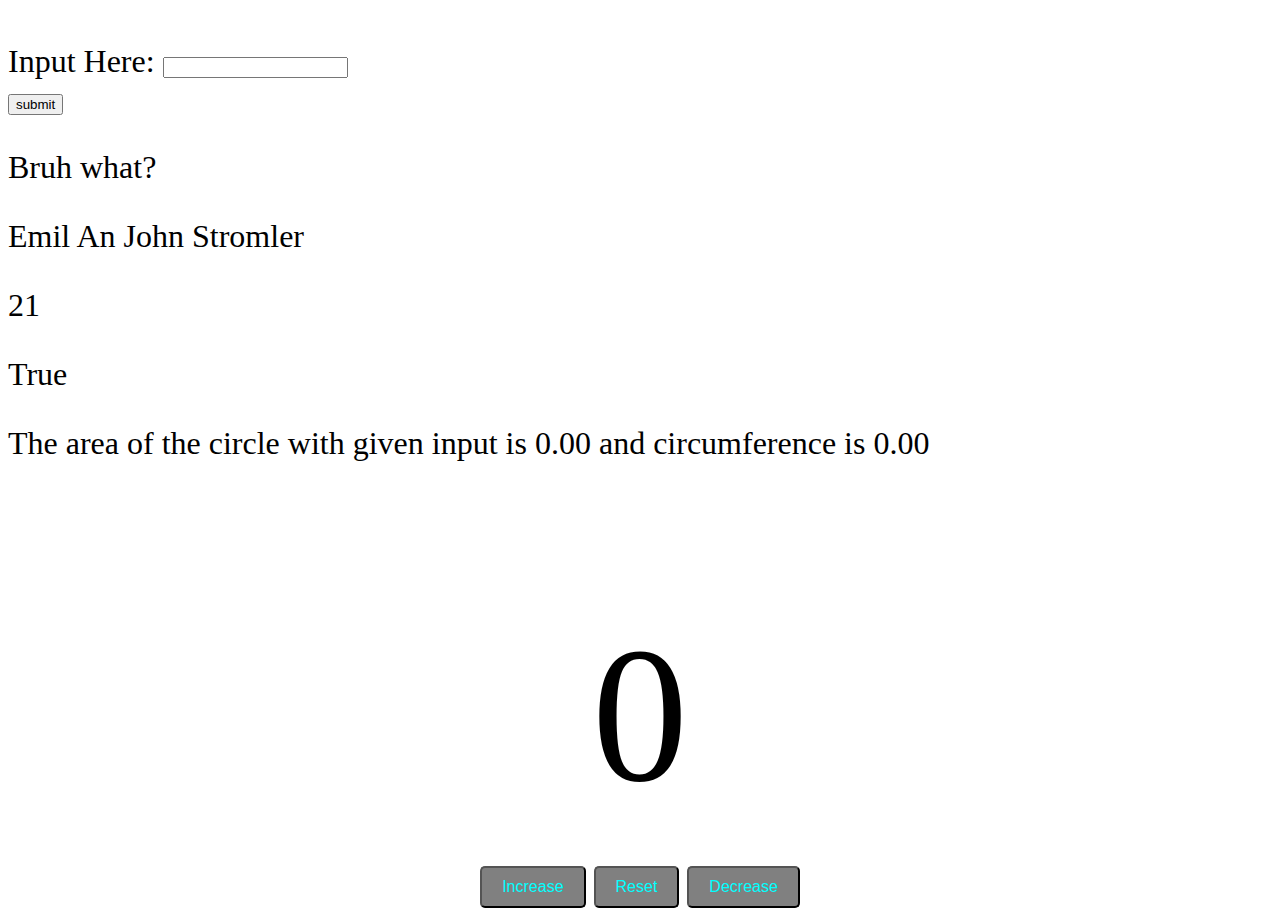
<file: Basic/index.html>
<!DOCTYPE html>
<html lang="en">
<head>
    <meta charset="UTF-8">
    <meta name="viewport" content="width=device-width, initial-scale=1.0">
    <title>My Website</title>
    <link rel="stylesheet" href="style.css">
</head>
<body>
    <h1 id="Header1"></h1>
    <label>Input Here:</label>
    <input id="UserInput1"><br>
    <button id="Submit1">submit</button>
    <p id="Para1"></p>
    <p id="FullName"></p>
    <p id="Age"></p>
    <p id="Student"></p>
    <p id="AreaOfCircle"></p><br><br><br>
    <label id="Count">0</label><br>
    <div id="ButtonContainer">
        <button id="IncreaseButton" class="buttons">Increase</button>
        <button id="ResetButton" class="buttons">Reset</button>
        <button id="DecreaseButton" class="buttons">Decrease</button>
    </div>
    <script src="index.js"> </script>
    
</body>
</html>
</file>
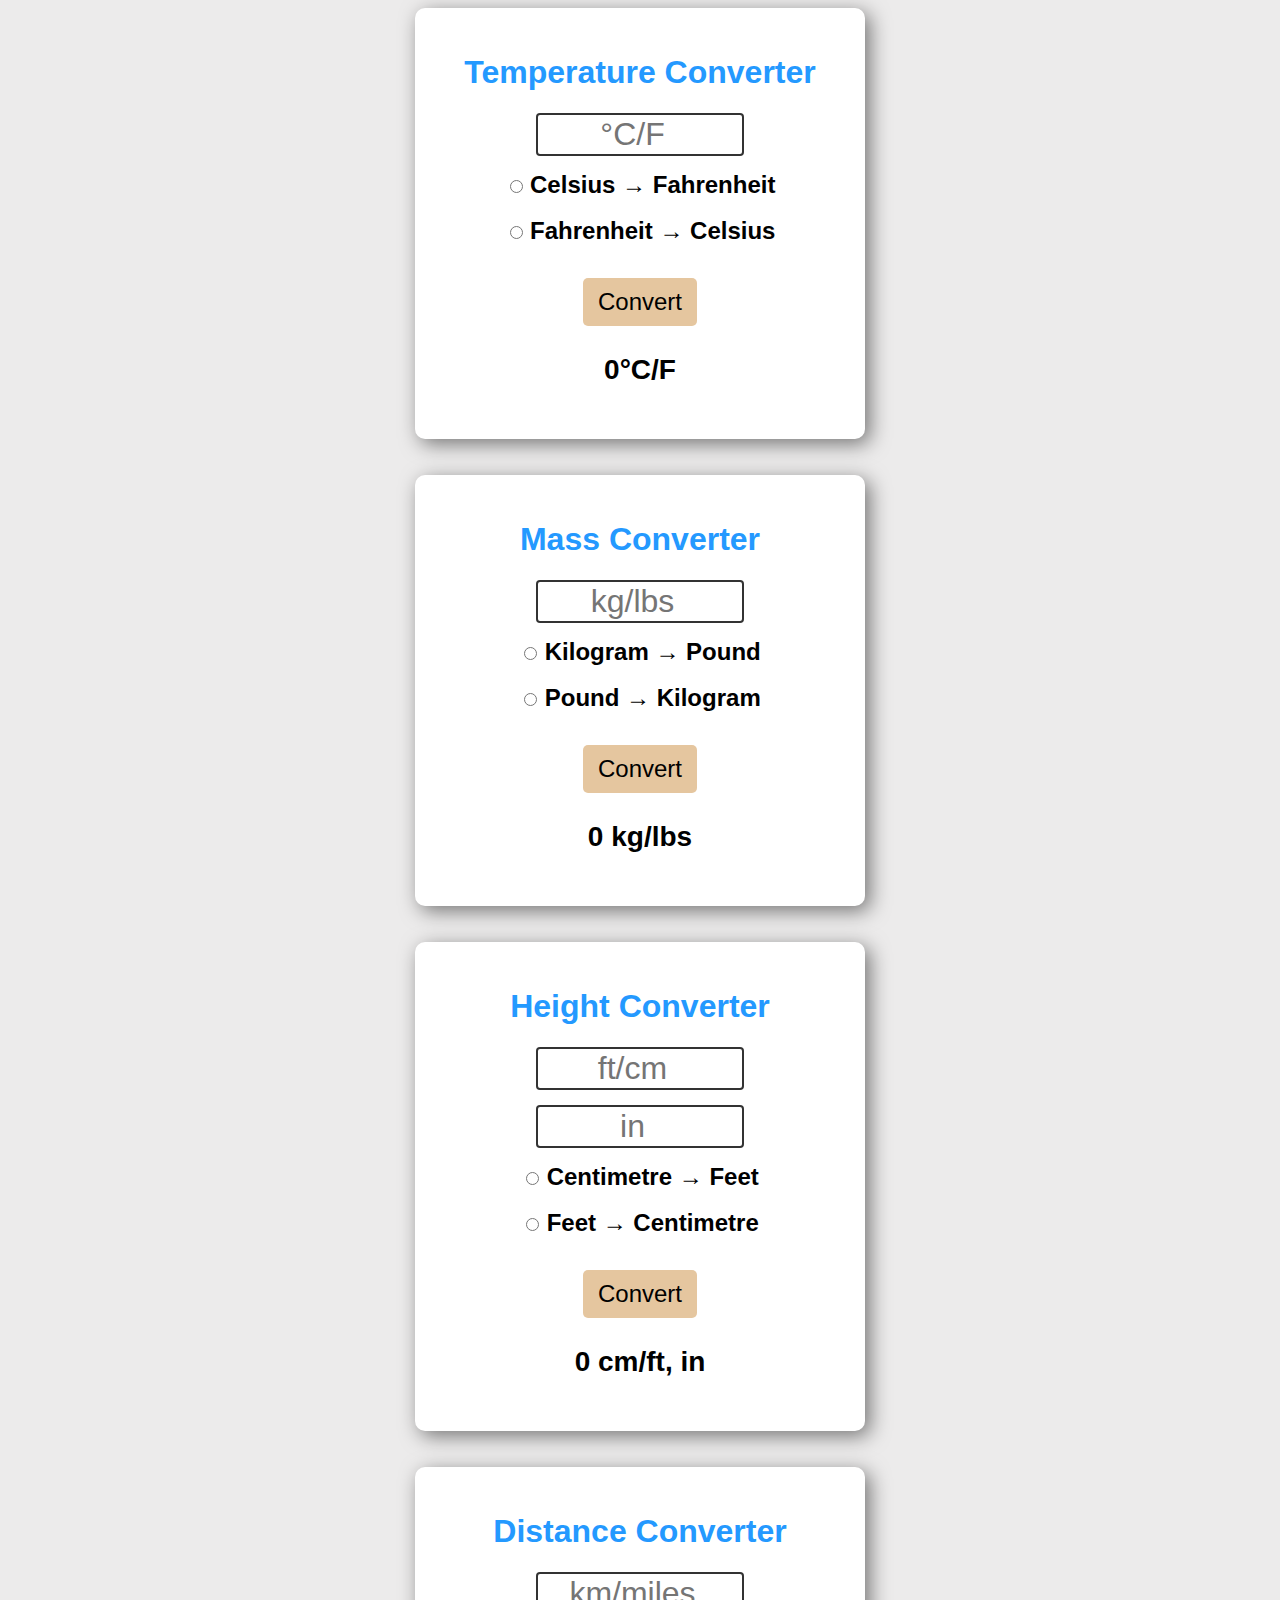
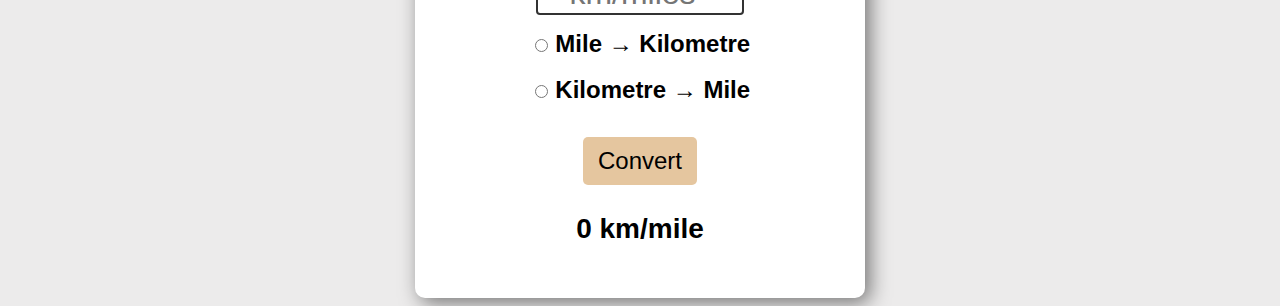
<file: UnitConverter/index.html>
<!DOCTYPE html>
<html lang="en">
<head>
    <meta charset="UTF-8">
    <meta name="viewport" content="width=device-width, initial-scale=1.0">
    <title>Converter</title>
    <link rel="stylesheet" href="style.css"> 
</head>
<body>
    <form id="form1">

        <h1>Temperature Converter</h1>
        <input type="number" id="tempBox" placeholder="°C/F"><br>
        <input type="radio" id="toFahrenheit" name="temp">
        <label for="toFahrenheit">Celsius → Fahrenheit</label><br><br>
        <input type="radio" id="toCelsius" name="temp">
        <label for="toCelcius">Fahrenheit → Celsius</label><br><br>

        <button type="button" onclick="convertTemp()">Convert</button>
        <p id="tempResult">0°C/F</p>

    </form><br><br>

    <form id="form2">

        <h1>Mass Converter</h1>
        <input type="number" id="massBox" placeholder="kg/lbs"><br>
        <input type="radio" id="tolbs" name="mass">
        <label for="tolbs">Kilogram → Pound</label><br><br>
        <input type="radio" id="tokg" name="mass">
        <label for="tokg">Pound → Kilogram</label><br><br>

        <button type="button" onclick="convertMass()">Convert</button>
        <p id="massResult">0 kg/lbs</p>

    </form><br><br>

    <form id="form3">

        <h1>Height Converter</h1>
        <input type="number" id="heightBox"  placeholder="ft/cm"><br>
        <input type="number" id="inches"  placeholder="in"><br>
        <input type="radio" id="toft" name="height">
        <label for="toft">Centimetre → Feet</label><br><br>
        <input type="radio" id="tocm" name="height">
        <label for="tocm">Feet → Centimetre</label><br><br>

        <button type="button" onclick="convertHeight()">Convert</button>
        <p id="heightResult">0 cm/ft, in</p>

    </form><br><br>

    <form id="form4">

        <h1>Distance Converter</h1>
        <input type="number" id="distanceBox"  placeholder="km/miles"><br>
        <input type="radio" id="tokm" name="distance">
        <label for="tokm">Mile → Kilometre</label><br><br>
        <input type="radio" id="tomile" name="distance">
        <label for="tomile">Kilometre → Mile</label><br><br>

        <button type="button" onclick="convertDistance()">Convert</button>
        <p id="distanceResult">0 km/mile</p>

    </form>


    <script src="index.js"></script>
</body>
</html>
</file>
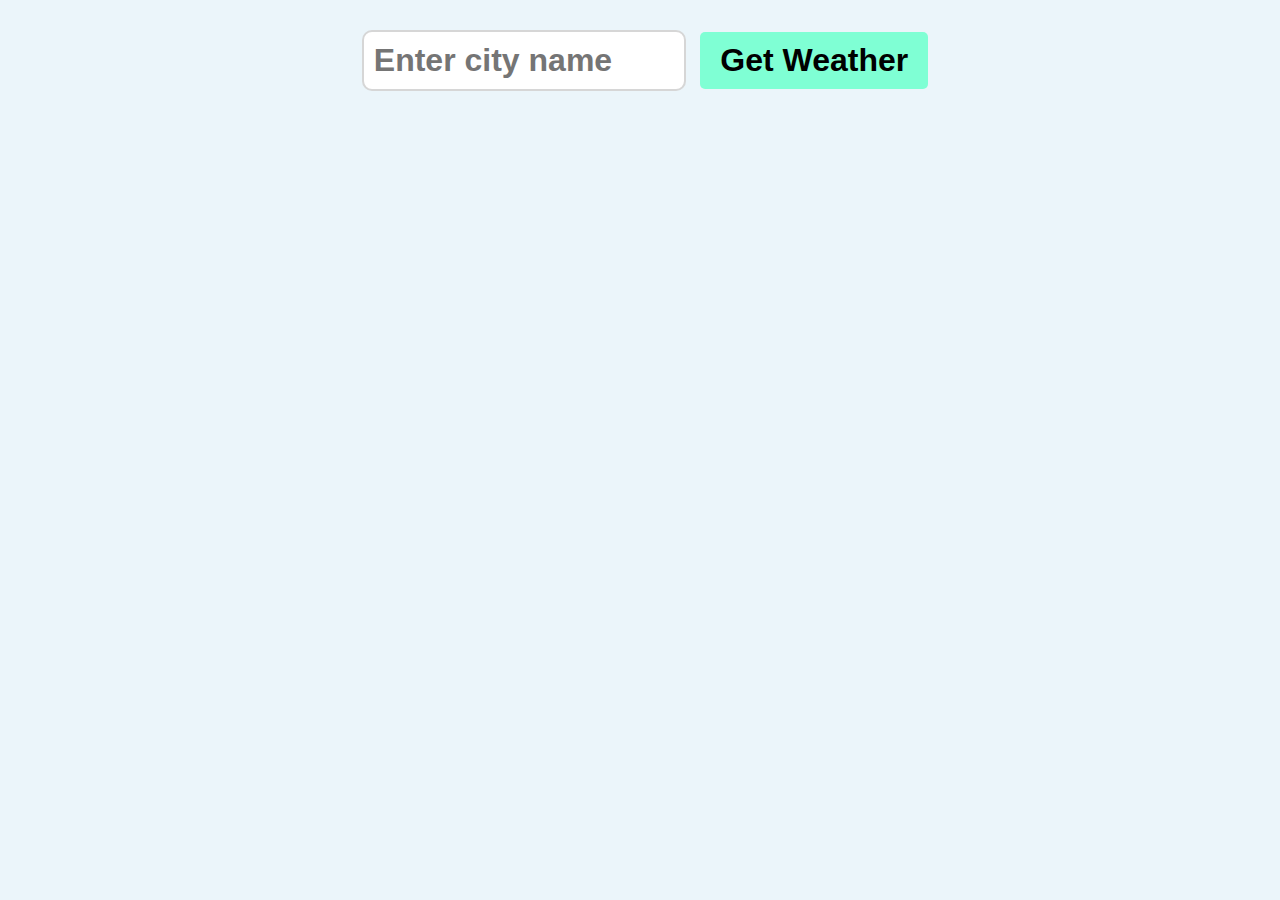
<file: WeatherApp/index.html>
<!DOCTYPE html>
<html lang="en">
<head>
    <meta charset="UTF-8">
    <meta name="viewport" content="width=device-width, initial-scale=1.0">
    <title>WeatherApp</title>
    <link rel="stylesheet" href="style.css">
</head>
<body>

    <form id="form1" class="weatherForm">
        <input type="text" class="cityInput" placeholder="Enter city name">
        <button type="submit">Get Weather</button>

    </form>

    <div class="card" style="display: none">

    </div>


    <script src="index.js"></script>
    
</body>
</html>
</file>
<file: Basic/style.css>
body{
    font-family: Verdana;
    font-size: 2em;
}

#Count{
    display: block;
    text-align: center;
    font-size: 6em;
    font-family: 'Times New Roman', Times, serif;
}

#ButtonContainer{
    text-align: center;
}
.buttons{
    padding: 10px 20px;
    font-size: 0.5em;
    color:aqua;
    background-color: gray;
    border-radius: 5px;
    cursor: pointer;
    transition: background-color 0.25;

}
.buttons:hover{
    background-color: black;
}
</file>
<file: UnitConverter/style.css>
body{
    font-family: Arial, Helvetica, sans-serif;
    background-color: rgb(236, 235, 235);
}

h1{
    color: rgb(36, 153, 255);
}

form{
    background-color: white;
    text-align: center;
    max-width: 400px;
    margin: auto;
    padding: 25px;
    border-radius: 10px;
    box-shadow: 5px 5px 20px rgba(0, 0, 0, 0.5);
}

#tempBox{
    text-align: center;
    width: 50%;
    font-size: 2em;
    border: 2px solid rgba(0, 0, 0, 0.8);
    border-radius: 4px;
    margin-bottom: 15px;
}

#massBox{
    text-align: center;
    width: 50%;
    font-size: 2em;
    border: 2px solid rgba(0, 0, 0, 0.8);
    border-radius: 4px;
    margin-bottom: 15px;
}

#heightBox{
    text-align: center;
    width: 50%;
    font-size: 2em;
    border: 2px solid rgba(0, 0, 0, 0.8);
    border-radius: 4px;
    margin-bottom: 15px;
}

#inches{
    text-align: center;
    width: 50%;
    font-size: 2em;
    border: 2px solid rgba(0, 0, 0, 0.8);
    border-radius: 4px;
    margin-bottom: 15px;
    visibility: visible;
}

#distanceBox{
    text-align: center;
    width: 50%;
    font-size: 2em;
    border: 2px solid rgba(0, 0, 0, 0.8);
    border-radius: 4px;
    margin-bottom: 15px;
    visibility: visible;
}

label{
    font-size: 1.5em;
    font-weight: bold;
}

button{
    margin-top: 15px;
    background-color: rgba(222, 184, 135, 0.8);
    font-size: 1.5em;
    border: none;
    padding: 10px 15px;
    border-radius: 5px;
    cursor: pointer;


}
button:hover{
    background-color: rgba(222, 184, 135);
}

#tempResult{
    font-size: 1.75em;
    font-weight: bold;
}

#massResult{
    font-size: 1.75em;
    font-weight: bold;
}

#heightResult{
    font-size: 1.75em;
    font-weight: bold;
}

#distanceResult{
    font-size: 1.75em;
    font-weight: bold;
}
</file>
<file: WeatherApp/style.css>
body{
    font-family: Arial, Helvetica, sans-serif;
    background-color: rgba(233, 244, 249, 0.897);
    margin: 0;
    display: flex;
    flex-direction: column;
    align-items: center;
}
.weatherForm{
    margin: 20px;
}
.cityInput{
    padding: 10px;
    font-size: 2rem;
    font-weight: bold;
    border: 2px solid rgba(97, 97, 97, 0.259);
    border-radius: 10px;
    margin: 10px;
    width: 300px;
}

button[type="submit"]{
    padding: 10px 20px;
    font-weight: bold;
    font-size: 2rem;
    background-color: aquamarine;
    border: none;
    border-radius: 5px;
    cursor: pointer;

}

button[type="submit"]:hover{
    background-color: rgb(43, 255, 184);
}
.card{
    background: linear-gradient(180deg, rgba(0, 179, 255, 0.8), rgba(255, 166, 0, 0.8));
    padding: 50px;
    border-radius: 10px;
    box-shadow: 3px 3px 5px rgb(96, 96, 96);
    min-width: 300px;
    display: flex;
    flex-direction: column;
    align-items: center;
}

h1{
    margin-top: 0;
    margin-bottom: 25px;
}

p{
    font-size: 1.5rem;
    margin: 5px 0;
}
.cityDisplay, .tempDisplay{
    font-size: 3.5rem;
    font-weight: bold;
    color: rgba(0, 0, 0, 0.779);
    margin-bottom: 25px;

}
.humidityDisplay{
    font-weight: bold;
    margin-bottom: 25px;

}
.descDisplay{
    font-style: italic;
    font-weight: bold;
    font-size: 2rem;
}
.weatherEmoji{
    font-size: 7.5rem;
    margin: 0;
}
.errorDisplay{
    font-size: 2rem;
    font-weight: bold;
    color: rgba(0, 0, 0, 0.745);
}
</file>
